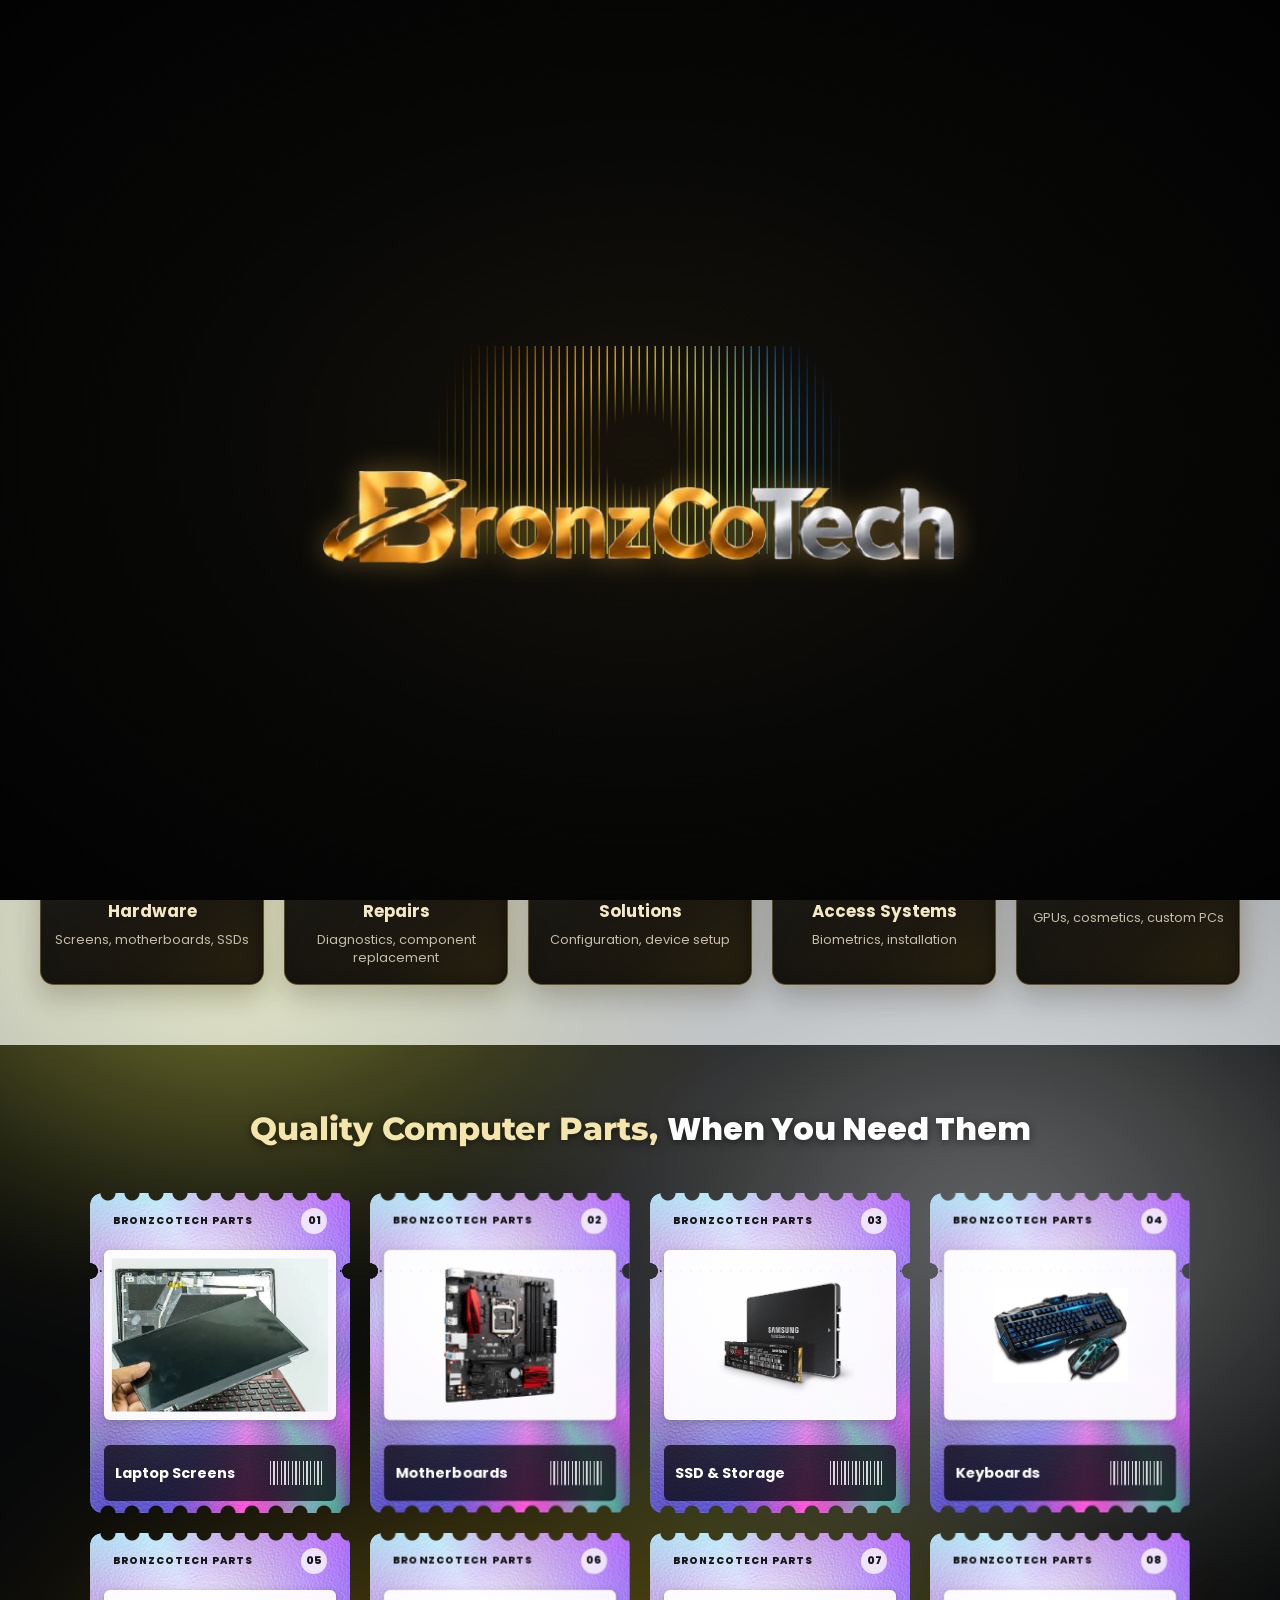
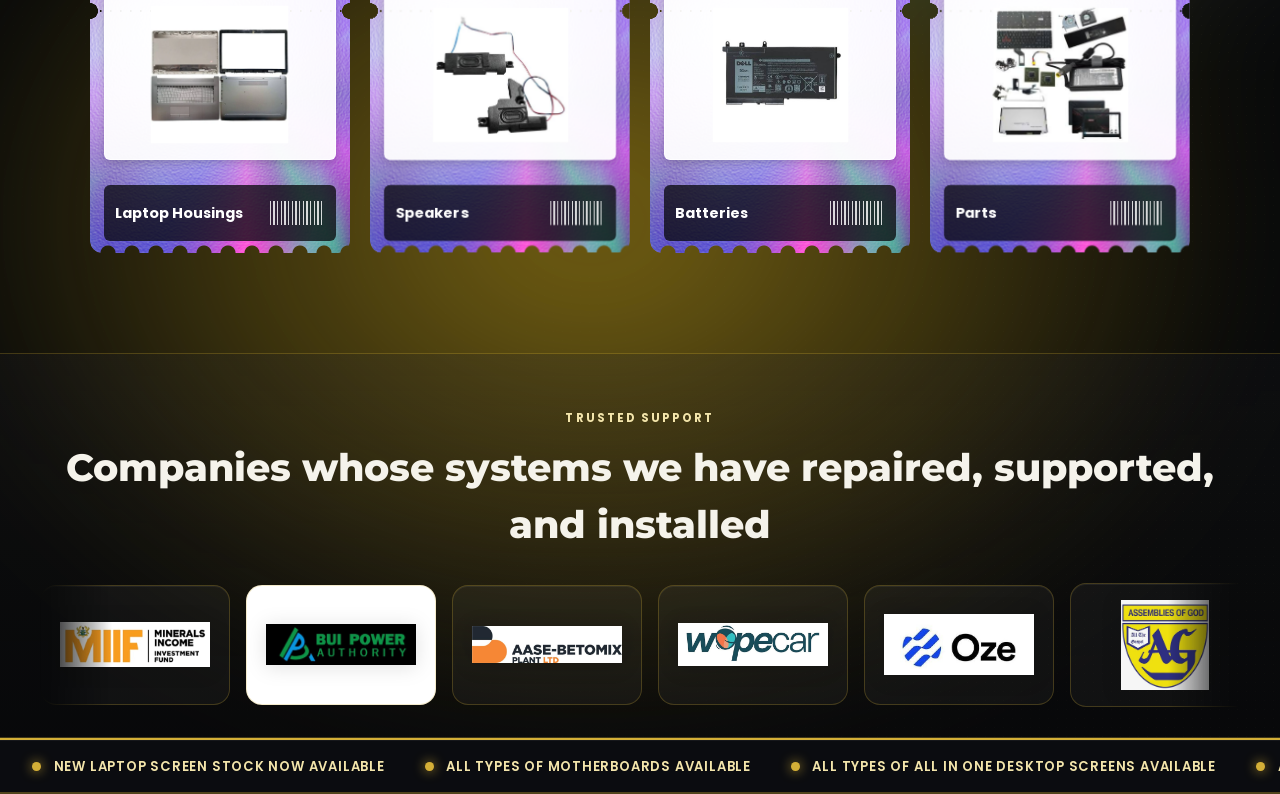
<file: index.html>
<!DOCTYPE html>
<html lang="en">
<head>
    <meta charset="UTF-8">
    <meta name="viewport" content="width=device-width, initial-scale=1.0">
    <link rel="icon" type="image/png" sizes="145x145" href="bronzcotech-favicon.png">
    <title>BronzCoTech | Computer &amp; Laptop Repair Services in Accra, Osu, Ghana</title>
    <meta name="description" content="BronzCoTech provides expert laptop and computer repair, motherboard repair, screen replacement, BIOS unlock, diagnostics, and OS installation (Windows, macOS, Linux) in Accra, Osu, and across Ghana.">
    <meta name="keywords" content="computer repair Accra, laptop repair Ghana, motherboard repair, screen replacement, BIOS unlock, slow PC repair, laptop keyboard repair, Osu computer technician">
    <!-- Font Awesome for Icons -->
    <link rel="stylesheet" href="https://cdnjs.cloudflare.com/ajax/libs/font-awesome/6.4.0/css/all.min.css">
    <!-- Google Fonts -->
    <link rel="preconnect" href="https://fonts.googleapis.com">
    <link rel="preconnect" href="https://fonts.gstatic.com" crossorigin>
    <link href="https://fonts.googleapis.com/css2?family=Montserrat:wght@400;600;700;800&family=Poppins:wght@300;400;500;600;700&display=swap" rel="stylesheet">
    
    <style>
        /* --- Root Variables & Base Reset --- */
        :root {
            --gold-primary: #D4AF37;
            --gold-light: #F3E5AB;
            --gold-gradient: linear-gradient(135deg, #BF953F, #FCF6BA, #B38728, #FBF5B7, #AA771C);
            --dark-bg: #0b0c10;
            --card-dark: #121318;
            --light-bg: #eef2f5;
            --text-gold: #d4af37;
            --text-dark: #1f2937;
            --text-muted: #9ca3af;
            --border-gold: rgba(212, 175, 55, 0.4);
        }

        * {
            margin: 0;
            padding: 0;
            box-sizing: border-box;
            font-family: 'Poppins', sans-serif;
        }

        body {
            background-color: #050505;
            color: #ffffff;
            line-height: 1.5;
        }

        .site-splash {
            position: fixed;
            inset: 0;
            z-index: 10000;
            display: grid;
            place-items: center;
            overflow: hidden;
            background: radial-gradient(ellipse at center, #17130b 0%, #080807 48%, #020202 100%);
            opacity: 1;
            visibility: visible;
            transition: opacity 0.7s ease, visibility 0.7s ease;
        }

        .site-splash.is-leaving {
            opacity: 0;
            visibility: hidden;
            pointer-events: none;
        }

        .loader-wrapper {
            position: relative;
            display: grid;
            place-items: center;
            width: min(88vw, 42rem);
            height: clamp(8rem, 23vw, 13rem);
            margin: 2rem;
        }

        .loader {
            position: absolute;
            inset: 0;
            z-index: 1;
            background: transparent;
            -webkit-mask: repeating-linear-gradient(90deg, transparent 0, transparent 6px, #000 7px, #000 8px);
            mask: repeating-linear-gradient(90deg, transparent 0, transparent 6px, #000 7px, #000 8px);
        }

        .loader::after {
            content: "";
            position: absolute;
            inset: 0;
            background-image:
                radial-gradient(circle at 50% 50%, #ff0 0%, transparent 50%),
                radial-gradient(circle at 45% 45%, #f00 0%, transparent 45%),
                radial-gradient(circle at 55% 55%, #0ff 0%, transparent 45%),
                radial-gradient(circle at 45% 55%, #0f0 0%, transparent 45%),
                radial-gradient(circle at 55% 45%, #00f 0%, transparent 45%);
            -webkit-mask: radial-gradient(circle at 50% 50%, transparent 0%, transparent 10%, #000 25%);
            mask: radial-gradient(circle at 50% 50%, transparent 0%, transparent 10%, #000 25%);
            animation: splash-transform 2s infinite alternate, splash-opacity 4s infinite;
            animation-timing-function: cubic-bezier(0.6, 0.8, 0.5, 1);
        }

        .splash-logo {
            position: relative;
            z-index: 2;
            display: block;
            width: 100%;
            max-height: 100%;
            object-fit: contain;
            filter: drop-shadow(0 0 14px rgba(217, 172, 69, 0.42));
            animation: splash-logo-pulse 4s infinite linear;
        }

        @keyframes splash-transform {
            from { transform: translateX(-35%); }
            to { transform: translateX(35%); }
        }

        @keyframes splash-opacity {
            0%, 100% { opacity: 0; }
            15% { opacity: 1; }
            65% { opacity: 0; }
        }

        @keyframes splash-logo-pulse {
            0%, 100% { opacity: 0.88; transform: scale(1); }
            5% { opacity: 1; transform: scale(1.035) translateY(-2px); filter: drop-shadow(0 0 8px #fff) drop-shadow(0 0 22px rgba(255, 230, 0, 0.72)); }
            20% { opacity: 0.82; transform: scale(1); }
        }

        @media (prefers-reduced-motion: reduce) {
            .site-splash { transition: none; }
            .loader::after,
            .splash-logo { animation: none; }
        }

        /* --- Section 1: Hero Header --- */
        .hero {
            position: relative;
            isolation: isolate;
            overflow: hidden;
            min-height: 42vh;
            display: grid;
            place-items: center;
            padding: clamp(1.5rem, 3vw, 2.5rem) clamp(1rem, 3vw, 2rem);
            background: #000000;
            color: #e8e2d2;
            font-family: "Bricolage Grotesque", "Segoe UI", system-ui, -apple-system, Roboto, Arial, sans-serif;
            text-align: center;
            border-bottom: 3px solid var(--gold-primary);
        }

        .hero-video {
            position: absolute;
            inset: 0;
            width: 100%;
            height: 100%;
            object-fit: cover;
            filter: brightness(0.35) contrast(1.1);
            z-index: 0;
        }

        .hero__content {
            position: relative;
            z-index: 2;
            width: 100%;
            max-width: 62rem;
            display: flex;
            flex-direction: column;
            align-items: center;
            background: rgba(0, 0, 0, 0.22);
            padding: 1.25rem 1rem;
            border-radius: 14px;
        }

        .logo {
            margin: 0 0 0.35rem;
            line-height: 0;
        }

        .logo img {
            display: block;
            width: clamp(10rem, 24vw, 18rem);
            height: auto;
        }

        .hero h1 {
            margin: 0;
            font-weight: 800;
            font-size: clamp(1.6rem, 4vw, 3.4rem);
            line-height: 1.06;
            letter-spacing: -0.015em;
            filter: drop-shadow(0 2px 18px rgba(217, 172, 69, 0.18));
        }

        .hero h1 span {
            display: block;
            background-image: linear-gradient(180deg, #f7e0a0 0%, #d9ac45 48%, #a97a22 78%, #e9c467 100%);
            -webkit-background-clip: text;
            background-clip: text;
            -webkit-text-fill-color: transparent;
            color: transparent;
        }

        .hero__lead {
            max-width: 38rem;
            margin: 0.9rem 0 0;
            font-size: clamp(0.86rem, 1.2vw, 1rem);
            font-weight: 400;
            line-height: 1.5;
            color: #e8e2d2;
        }

        .hero__actions {
            display: flex;
            flex-wrap: wrap;
            justify-content: center;
            gap: 0.8rem;
            margin-top: 1rem;
        }

        .btn {
            position: relative;
            isolation: isolate;
            overflow: hidden;
            display: inline-flex;
            align-items: center;
            justify-content: center;
            gap: 0;
            min-height: 3rem;
            padding: 0.75rem 1.75rem;
            border-radius: 0.5rem;
            font: inherit;
            font-size: 1rem;
            font-weight: 500;
            letter-spacing: 0.01em;
            text-decoration: none;
            cursor: pointer;
            transition: background-color 0.2s ease, color 0.2s ease, border-color 0.2s ease, box-shadow 0.2s ease;
        }

        .btn::before {
            content: "";
            position: absolute;
            inset: 0;
            z-index: -1;
            background: linear-gradient(110deg, transparent 15%, rgba(247, 224, 160, 0.32) 50%, transparent 85%);
            transform: translateX(-125%) skewX(-18deg);
            transition: transform 0.7s ease;
        }

        .btn:hover::before,
        .btn:focus-visible::before {
            transform: translateX(125%) skewX(-18deg);
        }

        .btn__icon {
            width: 0;
            height: 1rem;
            margin-left: 0;
            opacity: 0;
            transform: translateX(-0.5rem);
            transition: width 0.3s ease, margin-left 0.3s ease, opacity 0.3s ease, transform 0.3s ease;
        }

        .btn:hover .btn__icon,
        .btn:focus-visible .btn__icon {
            width: 1rem;
            margin-left: 0.55rem;
            opacity: 1;
            transform: translateX(0);
        }

        .btn:focus-visible {
            outline: 3px solid #f7e0a0;
            outline-offset: 3px;
        }

        .btn--primary {
            color: #f7e0a0;
            border: 1px solid #d9ac45;
            background: linear-gradient(180deg, #2c1f08 0%, #150e03 100%);
            box-shadow: inset 0 0 0 1px rgba(247, 224, 160, 0.08), 0 0 22px rgba(217, 172, 69, 0.18);
        }

        .btn--primary:hover {
            color: #120c02;
            background: linear-gradient(180deg, #f7e0a0, #d9ac45);
            border-color: #f7e0a0;
            box-shadow: 0 0 28px rgba(217, 172, 69, 0.4);
        }

        .btn--secondary {
            color: #fff;
            border: 1px solid rgba(255,255,255,0.7);
            background: transparent;
        }

        .btn--secondary:hover {
            color: #f7e0a0;
            border-color: #d9ac45;
            background: rgba(217, 172, 69, 0.08);
        }

        .video-splash {
            position: fixed;
            inset: 0;
            display: flex;
            align-items: center;
            justify-content: center;
            background: rgba(0, 0, 0, 0.92);
            opacity: 0;
            visibility: hidden;
            pointer-events: none;
            transition: opacity 0.55s ease, visibility 0.55s ease;
            z-index: 9999;
        }

        .video-splash.is-visible {
            opacity: 1;
            visibility: visible;
            pointer-events: auto;
        }

        .video-splash video {
            width: 100vw;
            height: 70vh;
            max-width: 100%;
            max-height: 100%;
            object-fit: cover;
            object-position: center;
            background: #000;
            display: block;
            border-radius: 14px;
            box-shadow: 0 0 30px rgba(0, 0, 0, 0.45);
        }

        .streak {
            position: absolute;
            z-index: 1;
            height: 0.8vw;
            min-height: 7px;
            max-height: 14px;
            border-radius: 999px;
            pointer-events: none;
            background: linear-gradient(90deg, transparent 0%, #4a3410 12%, #a97a22 35%, #f7e0a0 55%, #d9ac45 78%, transparent 100%);
            box-shadow: 0 0 2.2vw rgba(217, 172, 69, 0.45);
            transform-origin: center;
            opacity: 0;
            animation: streak-in 1.1s ease-out 0.15s forwards;
        }

        .streak--thin {
            height: 0.25vw;
            min-height: 2px;
            max-height: 4px;
            box-shadow: 0 0 1.4vw rgba(247, 224, 160, 0.55);
        }

        .streak--tl-1 { width: 46vw; left: -14vw; top: 5vw; transform: rotate(-38deg); }
        .streak--tl-2 { width: 40vw; left: -12vw; top: 9vw; transform: rotate(-38deg); }
        .streak--tl-3 { width: 52vw; left: -17vw; top: 7vw; transform: rotate(-38deg); }
        .streak--br-1 { width: 46vw; right: -14vw; bottom: 5vw; transform: rotate(-38deg); }
        .streak--br-2 { width: 40vw; right: -12vw; bottom: 9vw; transform: rotate(-38deg); }
        .streak--br-3 { width: 52vw; right: -17vw; bottom: 7vw; transform: rotate(-38deg); }

        @keyframes streak-in {
            from { opacity: 0; }
            to { opacity: 1; }
        }

        @media (max-width: 520px) {
            .btn { width: 100%; max-width: 20rem; }
            .streak { opacity: 0.85; }
        }

        @media (prefers-reduced-motion: reduce) {
            .streak { animation: none; opacity: 1; }
            .btn,
            .btn::before,
            .btn__icon { transition: none; }
        }

        /* --- Section 2: What We Do --- */
        .what-we-do {
            background: var(--light-bg);
            color: var(--text-dark);
            padding: 60px 20px;
            text-align: center;
        }

        .section-title-dark {
            font-family: 'Montserrat', sans-serif;
            font-size: 2.2rem;
            font-weight: 800;
            color: #111827;
            margin-bottom: 40px;
        }

        .services-grid {
            display: grid;
            grid-template-columns: repeat(auto-fit, minmax(200px, 1fr));
            gap: 20px;
            max-width: 1200px;
            margin: 0 auto;
        }

        .service-card {
            position: relative;
            isolation: isolate;
            background: linear-gradient(150deg, #25221b 0%, #151411 54%, #0b0b0a 100%);
            border-radius: 14px;
            padding: 13px 13px 18px;
            box-shadow: 0 12px 28px rgba(15, 12, 5, 0.22), inset 0 1px 0 rgba(255,255,255,0.08);
            border: 1px solid rgba(212, 175, 55, 0.36);
            display: flex;
            flex-direction: column;
            align-items: center;
            --tilt-x: 0deg;
            --tilt-y: 0deg;
            transform: perspective(1000px) rotateX(var(--tilt-x)) rotateY(var(--tilt-y)) translateY(0);
            transform-style: preserve-3d;
            transition: transform 0.14s ease-out, box-shadow 0.35s ease, border-color 0.35s ease, filter 0.35s ease;
        }

        .service-card::before {
            content: "";
            position: absolute;
            z-index: -1;
            inset: -2px;
            border-radius: inherit;
            background: linear-gradient(135deg, rgba(247,224,160,0.8), rgba(212,175,55,0.06) 42%, rgba(169,122,34,0.66));
            filter: blur(15px);
            opacity: 0.22;
            transition: opacity 0.35s ease;
            pointer-events: none;
        }

        .service-card::after {
            content: "";
            position: absolute;
            z-index: 0;
            inset: 1px;
            border-radius: 13px;
            background: linear-gradient(145deg, rgba(255,255,255,0.08), transparent 32%, transparent 74%, rgba(212,175,55,0.05));
            pointer-events: none;
        }

        .service-card > * {
            position: relative;
            z-index: 1;
            transform: translateZ(18px);
        }

        @media (hover: hover) and (pointer: fine) and (prefers-reduced-motion: no-preference) {
            .service-card:hover {
                transform: perspective(1000px) rotateX(var(--tilt-x)) rotateY(var(--tilt-y)) translateY(-8px) scale(1.02);
            }
        }

        .service-card:hover {
            z-index: 3;
            box-shadow: 0 22px 38px rgba(15, 12, 5, 0.3), 0 0 0 1px rgba(212, 175, 55, 0.24), 0 12px 28px rgba(212, 175, 55, 0.16), inset 0 1px 0 rgba(255,255,255,0.12);
            border-color: rgba(247, 224, 160, 0.72);
            filter: saturate(1.08);
        }

        .service-card:hover::before {
            opacity: 0.58;
        }

        .service-card__image {
            display: grid;
            place-items: center;
            width: 100%;
            height: 118px;
            margin: 0 0 17px;
            overflow: visible;
            border: 1px solid rgba(212, 175, 55, 0.3);
            border-radius: 9px;
            background: radial-gradient(ellipse at 50% 42%, #faf9f5 0%, #d7d6d1 100%);
            box-shadow: inset 0 0 18px rgba(24, 20, 10, 0.1);
        }

        .service-card__image img {
            display: block;
            width: 100%;
            height: 100%;
            min-width: 0;
            min-height: 0;
            margin: 0;
            padding: 12px;
            object-fit: contain;
            position: relative;
            z-index: 2;
            transform: translateZ(24px);
            transition: transform 0.4s cubic-bezier(0.2, 0.8, 0.2, 1), filter 0.4s ease;
        }

        .step-badge {
            position: absolute;
            top: 21px;
            left: 21px;
            z-index: 2;
            background: rgba(16, 14, 10, 0.82);
            border: 1px solid rgba(247, 224, 160, 0.56);
            color: #f7e0a0;
            font-weight: 700;
            width: 26px;
            height: 26px;
            border-radius: 50%;
            display: flex;
            align-items: center;
            justify-content: center;
            font-size: 0.85rem;
        }

        .service-icon {
            font-size: 2.5rem;
            color: #f1ede2;
        }

        .service-card h3 {
            font-size: 1.05rem;
            font-weight: 700;
            color: #f5e8c5;
            line-height: 1.3;
            margin: 0 0 8px;
        }

        .service-card p {
            font-size: 0.8rem;
            color: #c4bda9;
            line-height: 1.4;
        }

        @media (prefers-reduced-motion: reduce) {
            .service-card,
            .service-card__image img,
            .service-card::before { transition: none; }
        }

        /* --- Section 3: Quality Computer Parts --- */
        .parts-section {
            background: #0a0b0e;
            padding: 60px 20px;
            text-align: center;
        }

        .section-title-gold {
            font-family: 'Montserrat', sans-serif;
            font-size: 2rem;
            font-weight: 800;
            color: var(--gold-light);
            margin-bottom: 40px;
            text-shadow: 0 2px 8px rgba(0,0,0,0.5);
        }

        .parts-grid {
            display: grid;
            grid-template-columns: repeat(auto-fit, minmax(240px, 1fr));
            gap: 20px;
            max-width: 1100px;
            margin: 0 auto 40px;
        }

        .client-showcase {
            background: linear-gradient(180deg, #101217 0%, #0a0b0e 100%);
            padding: 56px 20px 30px;
            border-top: 1px solid rgba(212, 175, 55, 0.25);
            border-bottom: 1px solid rgba(212, 175, 55, 0.25);
        }

        .client-showcase__inner {
            max-width: 1200px;
            margin: 0 auto;
        }

        .client-showcase__eyebrow {
            margin: 0 0 0.7rem;
            text-align: center;
            font-size: 0.72rem;
            letter-spacing: 0.18em;
            text-transform: uppercase;
            color: var(--gold-light);
            font-weight: 700;
        }

        .client-showcase h2 {
            margin: 0 0 1.8rem;
            text-align: center;
            font-family: 'Montserrat', sans-serif;
            font-size: clamp(1.7rem, 3vw, 2.4rem);
            color: #f5f3eb;
            font-weight: 800;
        }

        .client-showcase__marquee {
            overflow: hidden;
            width: 100%;
            mask-image: linear-gradient(90deg, transparent 0, #000 6%, #000 94%, transparent 100%);
            -webkit-mask-image: linear-gradient(90deg, transparent 0, #000 6%, #000 94%, transparent 100%);
        }

        .client-showcase__track {
            display: flex;
            align-items: center;
            gap: 1rem;
            width: max-content;
            animation: client-marquee 28s linear infinite;
        }

        .client-logo {
            flex: 0 0 auto;
            display: flex;
            align-items: center;
            justify-content: center;
            width: 190px;
            min-height: 120px;
            padding: 1rem;
            background: rgba(255, 255, 255, 0.04);
            border: 1px solid rgba(212, 175, 55, 0.25);
            border-radius: 16px;
            box-shadow: inset 0 1px 0 rgba(255,255,255,0.06);
            overflow: hidden;
        }

        .client-logo--light {
            background: #ffffff;
        }

        .client-logo img {
            display: block;
            width: 100%;
            max-width: 150px;
            max-height: 90px;
            object-fit: contain;
            filter: drop-shadow(0 2px 10px rgba(0, 0, 0, 0.12));
        }

        @keyframes client-marquee {
            from {
                transform: translateX(0);
            }
            to {
                transform: translateX(-50%);
            }
        }

        .news-ticker {
            position: relative;
            background: #0b0c10;
            border-top: 2px solid var(--gold-primary);
            border-bottom: 2px solid rgba(212, 175, 55, 0.35);
            overflow: hidden;
            white-space: nowrap;
            padding: 0.9rem 0;
            box-shadow: inset 0 1px 0 rgba(255,255,255,0.05);
        }

        .news-ticker__track {
            display: inline-flex;
            align-items: center;
            gap: 2.5rem;
            min-width: max-content;
            padding-left: 2rem;
            animation: news-scroll 40s linear infinite;
        }

        .news-ticker__item {
            display: inline-flex;
            align-items: center;
            gap: 0.8rem;
            font-size: 0.82rem;
            font-weight: 600;
            letter-spacing: 0.06em;
            text-transform: uppercase;
            color: var(--gold-light);
        }

        .news-ticker__dot {
            width: 0.55rem;
            height: 0.55rem;
            border-radius: 50%;
            background: var(--gold-primary);
            box-shadow: 0 0 12px rgba(212, 175, 55, 0.9);
            flex-shrink: 0;
        }

        @keyframes news-scroll {
            from {
                transform: translateX(0);
            }
            to {
                transform: translateX(-50%);
            }
        }

        @media (max-width: 600px) {
            .news-ticker__item {
                font-size: 0.7rem;
                letter-spacing: 0.04em;
            }
        }

        .part-card {
            --perforation-size: 12px;
            --cutouts-adjust: 70px;
            position: relative;
            isolation: isolate;
            display: grid;
            grid-template-rows: auto 1fr auto;
            gap: 0.8rem;
            min-height: 320px;
            padding: var(--perforation-size) 0;
            border-radius: 12px;
            overflow: hidden;
            animation: part-card-float 3s ease-in-out infinite;
            will-change: transform, filter;
        }

        .part-card:hover {
            animation-play-state: paused;
            filter: drop-shadow(0 12px 20px rgba(0, 0, 0, 0.32));
            transform: translateY(-7px) scale(1.02);
        }

        .part-card:nth-child(even) { animation-delay: -1.5s; }

        .part-card__background {
            position: absolute;
            inset: 0;
            z-index: 0;
            border-radius: inherit;
            background-color: #fff;
            filter: url(#part-card-bump);
            mask:
                radial-gradient(circle at 50% 0, #fff0 calc(var(--perforation-size) - 5px), #000 calc(var(--perforation-size) - 4px)),
                radial-gradient(circle at 50% 100%, #fff0 calc(var(--perforation-size) - 5px), #000 calc(var(--perforation-size) - 4px)),
                radial-gradient(circle 8px at left center, #000 98%, #0000 100%),
                radial-gradient(circle 8px at right center, #000 98%, #0000 100%),
                repeating-linear-gradient(90deg, #000 10px, #000 15px, #0000 16px, #0000 24px);
            mask-repeat: repeat-x, repeat-x, no-repeat, no-repeat, repeat-x;
            mask-size: calc(var(--perforation-size) * 2) 100%, calc(var(--perforation-size) * 2) 100%, 16px 16px, 16px 16px, 10px 2px;
            mask-position: calc(0.5 * var(--perforation-size)) top, calc(0.5 * var(--perforation-size)) bottom, left var(--cutouts-adjust), right var(--cutouts-adjust), 0 calc(var(--cutouts-adjust) + 7px);
            mask-composite: intersect, exclude, add, add;
        }

        .part-card__background.holographic {
            background-image: linear-gradient(to bottom, #fee5 0%, #0002 90%), conic-gradient(at 60% 50%, #ccc, #ff6bfe, #00f9f8, #ddd, #0081fd, #eef0bc, #0081fd, #ff6bfe, #0002, #0081fd, #ddd, #01fefb, #ccc);
        }

        .part-card__background::before,
        .part-card__background::after {
            content: "";
            position: absolute;
            inset: 0;
            border-radius: inherit;
            pointer-events: none;
        }

        .part-card__background::before {
            background: radial-gradient(circle at 70% 20%, #f0f, #0000), repeating-radial-gradient(circle at 30% 80%, #fff, #f4a 48px, #eee 150px);
            mix-blend-mode: color-burn;
        }

        .part-card__background::after {
            background: linear-gradient(to bottom, #f205, #f00, #0f0, #f205);
            background-size: 100% 300%;
            background-repeat: repeat;
            mix-blend-mode: difference;
            animation: part-card-holo 3s ease-in-out infinite alternate;
        }

        @keyframes part-card-float {
            0%, 100% { filter: drop-shadow(0 2px 1px #00000025) drop-shadow(0 4px 3px #00000025) drop-shadow(0 10px 9px #00000025) drop-shadow(0 20px 20px #00000025); }
            50% { filter: drop-shadow(0 4px 3px #00000018) drop-shadow(0 8px 8px #00000018) drop-shadow(0 18px 16px #00000018) drop-shadow(0 36px 32px #00000018); transform: translateY(-5px) scale(1.015); }
        }

        @keyframes part-card-holo {
            to { background-position: 0 500px; }
        }

        .part-card__header,
        .part-image-holder,
        .part-card__footer {
            position: relative;
            z-index: 1;
            margin-inline: 14px;
        }

        .part-card__header {
            display: flex;
            align-items: center;
            justify-content: space-between;
            gap: 0.5rem;
            min-height: 2rem;
            padding-inline: 0.55rem;
            color: #171717;
            font-size: 0.62rem;
            font-weight: 800;
            letter-spacing: 0.1em;
            text-transform: uppercase;
        }

        .part-card__number {
            display: grid;
            place-items: center;
            width: 1.65rem;
            height: 1.65rem;
            border-radius: 50%;
            background: rgba(255, 255, 255, 0.76);
            font-size: 0.68rem;
            letter-spacing: 0;
        }

        .part-image-holder {
            height: 170px;
            min-height: 0;
            background: rgba(255, 255, 255, 0.94);
            display: flex;
            align-items: center;
            justify-content: center;
            padding: 0.55rem;
            overflow: hidden;
            border: 1px solid rgba(255, 255, 255, 0.75);
            border-radius: 6px;
            box-shadow: 0 2px 8px rgba(0, 0, 0, 0.2);
        }

        .part-image-holder img {
            display: block;
            width: 100%;
            height: 100%;
            object-fit: cover;
            object-position: center center;
            transform: scale(1.02);
        }

        .part-image-holder i {
            font-size: 4rem;
            color: #4b5563;
        }

        .part-card__footer {
            display: flex;
            align-items: center;
            justify-content: space-between;
            gap: 0.6rem;
            min-height: 3.5rem;
            padding: 0.55rem 0.7rem;
            border-radius: 6px;
            background: rgba(8, 9, 12, 0.76);
            color: #fff;
        }

        .part-label {
            min-width: 0;
            padding: 0;
            font-weight: 700;
            font-size: 0.9rem;
            line-height: 1.25;
            color: #ffffff;
            text-align: left;
        }

        .part-card__barcode {
            flex: 0 0 3.4rem;
            height: 1.5rem;
            opacity: 0.82;
            background: repeating-linear-gradient(90deg, #fff 0 1px, transparent 1px 3px, #fff 3px 5px, transparent 5px 7px, #fff 7px 8px, transparent 8px 11px);
        }

        .part-card__filter {
            position: absolute;
            width: 0;
            height: 0;
            overflow: hidden;
        }

        @media (prefers-reduced-motion: reduce) {
            .part-card,
            .part-card__background::after { animation: none; }
            .part-card { will-change: auto; }
            .part-card:hover { transform: none; }
        }

        /* Responsive Adjustments */
        @media (max-width: 768px) {
            .hero-headline {
                font-size: 1.8rem;
            }
            .brand-logo h1 {
                font-size: 2.2rem;
            }
            .parts-grid {
                grid-template-columns: repeat(2, 1fr);
            }
        }

        @media (max-width: 480px) {
            .parts-grid {
                grid-template-columns: 1fr;
            }
            .services-grid {
                grid-template-columns: 1fr;
            }
        }
    </style>
    <link rel="stylesheet" href="site-atmosphere.css">
        <script type="application/ld+json">
        {
            "@context": "https://schema.org",
            "@type": "ElectronicsStore",
            "name": "BronzCoTech",
            "image": "https://bronzcotech.com/bronzcotech-logo.png",
            "url": "https://bronzcotech.com",
            "telephone": "+233594085228",
            "priceRange": "$$",
            "address": {
                "@type": "PostalAddress",
                "addressLocality": "Accra",
                "addressCountry": "GH"
            },
            "openingHoursSpecification": {
                "@type": "OpeningHoursSpecification",
                "dayOfWeek": [
                    "Monday", "Tuesday", "Wednesday", "Thursday",
                    "Friday", "Saturday", "Sunday"
                ],
                "opens": "00:00",
                "closes": "23:59"
            }
        }
        </script>
<script async src="https://www.googletagmanager.com/gtag/js?id=G-FK5ZTTH551">
</script>
<script>
    window.dataLayer = window.dataLayer || [];
    function gtag(){dataLayer.push(arguments);}
    gtag('js', new Date());

    gtag('config', 'G-FK5ZTTH551');
</script>
</head>
<body>
    <div class="site-splash" id="site-splash" role="status" aria-label="Loading BronzCoTech">
        <div class="loader-wrapper">
            <img class="splash-logo" src="BronzCoTech_Logo.png" alt="BronzCoTech" />
            <div class="loader" aria-hidden="true"></div>
        </div>
    </div>

    <!-- 1. Hero Header Section -->
    <header class="hero" aria-label="BronzCoTech hero banner">
        <video class="hero-video" autoplay muted loop playsinline aria-label="Background video">
            <source src="homevid.mp4" type="video/mp4" />
        </video>

        <span class="streak streak--tl-1" aria-hidden="true"></span>
        <span class="streak streak--tl-2 streak--thin" aria-hidden="true"></span>
        <span class="streak streak--tl-3 streak--thin" aria-hidden="true"></span>
        <span class="streak streak--br-1" aria-hidden="true"></span>
        <span class="streak streak--br-2 streak--thin" aria-hidden="true"></span>
        <span class="streak streak--br-3 streak--thin" aria-hidden="true"></span>

        <div class="hero__content">
            <div class="logo">
                <img src="BronzCoTech_Logo.png" alt="BronzCoTech logo" />
            </div>

            <h1>
                <span>Computer Hardware.</span>
                <span>Technical Solutions.</span>
                <span>Built to Work.</span>
            </h1>

            <p class="hero__lead">
                We source quality computer and laptop parts, provide professional repairs, networking configuration, and technical support for individuals and businesses.
            </p>

            <div class="hero__actions">
                <a href="#services" class="btn btn--primary" id="explore-services-btn"><span>[ Explore Our Services ]</span><i class="fa-solid fa-arrow-right btn__icon" aria-hidden="true"></i></a>
                <a href="services.html" class="btn btn--secondary"><span>[ More ]</span><i class="fa-solid fa-arrow-right btn__icon" aria-hidden="true"></i></a>
                <a href="about.html" class="btn btn--secondary"><span>[ Contact Us ]</span><i class="fa-solid fa-arrow-right btn__icon" aria-hidden="true"></i></a>
            </div>
        </div>
    </header>

    <div class="video-splash" id="video-splash" aria-live="polite" aria-hidden="true">
        <video id="splash-video" muted playsinline preload="auto" src="vid.mp4"></video>
    </div>

    <div class="site-atmosphere">
    <!-- 2. What We Do Section -->
    <section class="what-we-do" id="services">
        <h2 class="section-title-dark">What We Do</h2>

        <div class="services-grid">
            <!-- Item 1 -->
            <div class="service-card">
                <span class="step-badge">1</span>
                <figure class="service-card__image"><img src="computerparts.png" alt="Computer Parts & Hardware" class="service-icon" /></figure>
                <h3>Computer Parts & Hardware</h3>
                <p>Screens, motherboards, SSDs</p>
            </div>

            <!-- Item 2 -->
            <div class="service-card">
                <span class="step-badge">2</span>
                <figure class="service-card__image"><img src="repair.png" alt="Computer & Laptop Repairs" class="service-icon" /></figure>
                <h3>Computer & Laptop Repairs</h3>
                <p>Diagnostics, component replacement</p>
            </div>

            <!-- Item 3 -->
            <div class="service-card">
                <span class="step-badge">3</span>
                <figure class="service-card__image"><img src="network.png" alt="Networking & IT Solutions" class="service-icon" /></figure>
                <h3>Networking & IT Solutions</h3>
                <p>Configuration, device setup</p>
            </div>

            <!-- Item 4 -->
            <div class="service-card">
                <span class="step-badge">4</span>
                <figure class="service-card__image"><img src="time.png" alt="Time Attendance & Access Systems" class="service-icon" /></figure>
                <h3>Time Attendance & Access Systems</h3>
                <p>Biometrics, installation</p>
            </div>

            <!-- Item 5 -->
            <div class="service-card">
                <span class="step-badge">5</span>
                <figure class="service-card__image"><img src="game.png" alt="Gaming Hardware" class="service-icon" /></figure>
                <h3>Gaming Hardware</h3>
                <p>GPUs, cosmetics, custom PCs</p>
            </div>
        </div>
    </section>

    <script>
        const exploreBtn = document.getElementById('explore-services-btn');
        const splash = document.getElementById('video-splash');
        const splashVideo = document.getElementById('splash-video');

        if (exploreBtn && splash && splashVideo) {
            exploreBtn.addEventListener('click', function (event) {
                event.preventDefault();
                splashVideo.src = 'vid.mp4';
                splash.classList.add('is-visible');
                splash.setAttribute('aria-hidden', 'false');
                splashVideo.currentTime = 0;
                splashVideo.play();

                const goToServices = () => {
                    splash.classList.remove('is-visible');
                    splash.setAttribute('aria-hidden', 'true');
                    document.getElementById('services').scrollIntoView({ behavior: 'smooth', block: 'start' });
                };

                splashVideo.onended = goToServices;
                splashVideo.addEventListener('ended', goToServices, { once: true });

                setTimeout(() => {
                    if (!splashVideo.ended) {
                        goToServices();
                    }
                }, 3000);
            });
        }

        if (window.matchMedia('(hover: hover) and (pointer: fine) and (prefers-reduced-motion: no-preference)').matches) {
            document.querySelectorAll('.service-card').forEach((card) => {
                card.addEventListener('pointermove', (event) => {
                    const bounds = card.getBoundingClientRect();
                    const offsetX = (event.clientX - bounds.left) / bounds.width - 0.5;
                    const offsetY = (event.clientY - bounds.top) / bounds.height - 0.5;
                    card.style.setProperty('--tilt-x', `${-offsetY * 12}deg`);
                    card.style.setProperty('--tilt-y', `${offsetX * 12}deg`);
                    const image = card.querySelector('.service-card__image img');
                    image.style.transform = 'translate3d(0, -6px, 52px) scale(1.12)';
                    image.style.filter = 'drop-shadow(0 10px 12px rgba(0, 0, 0, 0.32))';
                });

                card.addEventListener('pointerleave', () => {
                    card.style.setProperty('--tilt-x', '0deg');
                    card.style.setProperty('--tilt-y', '0deg');
                    const image = card.querySelector('.service-card__image img');
                    image.style.transform = 'translateZ(24px)';
                    image.style.filter = 'none';
                });
            });
        }
    </script>

    <!-- 3. Quality Computer Parts Section -->
    <section class="parts-section">
        <h2 class="section-title-gold">Quality Computer Parts, <span style="color: #ffffff;">When You Need Them</span></h2>

        <div class="parts-grid">
            <!-- Part 1 -->
            <div class="part-card">
                <div class="part-card__header"><span>BronzCoTech Parts</span><span class="part-card__number">01</span></div>
                <div class="part-image-holder">
                    <img src="screen.jpg" alt="Laptop Screens" style="width: 100%; height: 100%; object-fit: cover; object-position: center;" />
                </div>
                <div class="part-card__footer"><div class="part-label">Laptop Screens</div><div class="part-card__barcode" aria-hidden="true"></div></div>
                <div class="part-card__background holographic" aria-hidden="true"></div>
            </div>

            <!-- Part 2 -->
            <div class="part-card">
                <div class="part-card__header"><span>BronzCoTech Parts</span><span class="part-card__number">02</span></div>
                <div class="part-image-holder">
                    <img src="board.png" alt="Motherboards" style="width: 88%; height: 88%; object-fit: contain; object-position: center;" />
                </div>
                <div class="part-card__footer"><div class="part-label">Motherboards</div><div class="part-card__barcode" aria-hidden="true"></div></div>
                <div class="part-card__background holographic" aria-hidden="true"></div>
            </div>

            <!-- Part 3 -->
            <div class="part-card">
                <div class="part-card__header"><span>BronzCoTech Parts</span><span class="part-card__number">03</span></div>
                <div class="part-image-holder">
                    <img src="ssd.png" alt="SSD & Storage" style="width: 88%; height: 88%; object-fit: contain; object-position: center;" />
                </div>
                <div class="part-card__footer"><div class="part-label">SSD & Storage</div><div class="part-card__barcode" aria-hidden="true"></div></div>
                <div class="part-card__background holographic" aria-hidden="true"></div>
            </div>

            <!-- Part 4 -->
            <div class="part-card">
                <div class="part-card__header"><span>BronzCoTech Parts</span><span class="part-card__number">04</span></div>
                <div class="part-image-holder">
                    <img src="key.png" alt="Keyboards" style="width: 88%; height: 88%; object-fit: contain; object-position: center;" />
                </div>
                <div class="part-card__footer"><div class="part-label">Keyboards</div><div class="part-card__barcode" aria-hidden="true"></div></div>
                <div class="part-card__background holographic" aria-hidden="true"></div>
            </div>

            <!-- Part 5 -->
            <div class="part-card">
                <div class="part-card__header"><span>BronzCoTech Parts</span><span class="part-card__number">05</span></div>
                <div class="part-image-holder">
                    <img src="Housing.webp" alt="Laptop Housings" style="width: 90%; height: 90%; object-fit: contain; object-position: center;" />
                </div>
                <div class="part-card__footer"><div class="part-label">Laptop Housings</div><div class="part-card__barcode" aria-hidden="true"></div></div>
                <div class="part-card__background holographic" aria-hidden="true"></div>
            </div>

            <!-- Part 6 -->
            <div class="part-card">
                <div class="part-card__header"><span>BronzCoTech Parts</span><span class="part-card__number">06</span></div>
                <div class="part-image-holder">
                    <img src="Speakers.jpg" alt="Speakers" style="width: 88%; height: 88%; object-fit: contain; object-position: center;" />
                </div>
                <div class="part-card__footer"><div class="part-label">Speakers</div><div class="part-card__barcode" aria-hidden="true"></div></div>
                <div class="part-card__background holographic" aria-hidden="true"></div>
            </div>

            <!-- Part 7 -->
            <div class="part-card">
                <div class="part-card__header"><span>BronzCoTech Parts</span><span class="part-card__number">07</span></div>
                <div class="part-image-holder">
                    <img src="Bat.jpg" alt="Batteries" style="width: 88%; height: 88%; object-fit: contain; object-position: center;" />
                </div>
                <div class="part-card__footer"><div class="part-label">Batteries</div><div class="part-card__barcode" aria-hidden="true"></div></div>
                <div class="part-card__background holographic" aria-hidden="true"></div>
            </div>

            <!-- Part 8 -->
            <div class="part-card">
                <div class="part-card__header"><span>BronzCoTech Parts</span><span class="part-card__number">08</span></div>
                <div class="part-image-holder">
                    <img src="parts.jpg" alt="Parts" style="width: 88%; height: 88%; object-fit: contain; object-position: center;" />
                </div>
                <div class="part-card__footer"><div class="part-label">Parts</div><div class="part-card__barcode" aria-hidden="true"></div></div>
                <div class="part-card__background holographic" aria-hidden="true"></div>
            </div>
        </div>

        <svg class="part-card__filter" aria-hidden="true" focusable="false"><filter id="part-card-bump"><feTurbulence result="noise" numOctaves="3" baseFrequency="0.7" type="fractalNoise"></feTurbulence><feSpecularLighting in="noise" result="specular" lighting-color="#fffffc" specularExponent="25" specularConstant="0.8" surfaceScale="0.15"><fePointLight z="210" y="100" x="100"></fePointLight></feSpecularLighting><feComposite result="noise2" operator="in" in="specular" in2="SourceGraphic"></feComposite><feBlend mode="screen" in2="noise2" in="SourceGraphic"></feBlend></filter></svg>

    </section>

    <section class="client-showcase" aria-label="Companies supported by BronzCoTech">
        <div class="client-showcase__inner">
            <p class="client-showcase__eyebrow">Trusted support</p>
            <h2>Companies whose systems we have repaired, supported, and installed</h2>
            <div class="client-showcase__marquee" aria-label="Scrolling company logos">
                <div class="client-showcase__track">
                    <div class="client-logo"><img src="miif.jpeg" alt="MIIF" loading="lazy" /></div>
                    <div class="client-logo client-logo--light"><img src="bui.jpeg" alt="BUI" loading="lazy" /></div>
                    <div class="client-logo"><img src="mix.jpeg" alt="MIX" loading="lazy" /></div>
                    <div class="client-logo"><img src="wopecar.jpeg" alt="WOPECAR" loading="lazy" /></div>
                    <div class="client-logo"><img src="oze.jpeg" alt="OZE" loading="lazy" /></div>
                    <div class="client-logo"><img src="asem.jpeg" alt="ASEM" loading="lazy" /></div>
                    <div class="client-logo"><img src="sal.jpeg" alt="SAL" loading="lazy" /></div>
                    <div class="client-logo"><img src="miif.jpeg" alt="MIIF" loading="lazy" /></div>
                    <div class="client-logo client-logo--light"><img src="bui.jpeg" alt="BUI" loading="lazy" /></div>
                    <div class="client-logo"><img src="mix.jpeg" alt="MIX" loading="lazy" /></div>
                    <div class="client-logo"><img src="wopecar.jpeg" alt="WOPECAR" loading="lazy" /></div>
                    <div class="client-logo"><img src="oze.jpeg" alt="OZE" loading="lazy" /></div>
                    <div class="client-logo"><img src="asem.jpeg" alt="ASEM" loading="lazy" /></div>
                    <div class="client-logo"><img src="sal.jpeg" alt="SAL" loading="lazy" /></div>
                </div>
            </div>
        </div>
    </section>
    </div>

    <footer class="news-ticker" aria-label="Latest company news">
        <div class="news-ticker__track">
            <span class="news-ticker__item"><span class="news-ticker__dot"></span> New laptop screen stock now available</span>
            <span class="news-ticker__item"><span class="news-ticker__dot"></span> All types of Motherboards available</span>
            <span class="news-ticker__item"><span class="news-ticker__dot"></span> All types of All in one desktop screens available</span>
            <span class="news-ticker__item"><span class="news-ticker__dot"></span> All types of laptop batteries available</span>
            <span class="news-ticker__item"><span class="news-ticker__dot"></span> All types of laptop keyboard available</span>
            <span class="news-ticker__item"><span class="news-ticker__dot"></span> All types of macbooks and windows softwares available</span>
            <span class="news-ticker__item"><span class="news-ticker__dot"></span> Installation of windows, linux, macos, android etc available</span>
            <span class="news-ticker__item"><span class="news-ticker__dot"></span> Converting of Chromebook to windows available</span>
            <span class="news-ticker__item"><span class="news-ticker__dot"></span> Converting of windows to macos available</span>
            <span class="news-ticker__item"><span class="news-ticker__dot"></span> Flashing/unlocking and decoding available</span>
            <span class="news-ticker__item"><span class="news-ticker__dot"></span> All types of RAMs and SSD storage available</span>
            <span class="news-ticker__item"><span class="news-ticker__dot"></span> Network setup and Wi‑Fi upgrades in demand</span>
            <span class="news-ticker__item"><span class="news-ticker__dot"></span> Custom gaming builds available this week</span>
            <span class="news-ticker__item"><span class="news-ticker__dot"></span> Fast repairs for desktops and laptops</span>
            <span class="news-ticker__item"><span class="news-ticker__dot"></span> Printer cartridges available for sale</span>
            <span class="news-ticker__item"><span class="news-ticker__dot"></span> New laptop screen stock now available</span>
            <span class="news-ticker__item"><span class="news-ticker__dot"></span> All types of Motherboards available</span>
            <span class="news-ticker__item"><span class="news-ticker__dot"></span> All types of All in one desktop screens available</span>
            <span class="news-ticker__item"><span class="news-ticker__dot"></span> All types of laptop batteries available</span>
            <span class="news-ticker__item"><span class="news-ticker__dot"></span> All types of laptop keyboard available</span>
            <span class="news-ticker__item"><span class="news-ticker__dot"></span> All types of macbooks and windows softwares available</span>
            <span class="news-ticker__item"><span class="news-ticker__dot"></span> Installation of windows, linux, macos, android etc available</span>
            <span class="news-ticker__item"><span class="news-ticker__dot"></span> Converting of Chromebook to windows available</span>
            <span class="news-ticker__item"><span class="news-ticker__dot"></span> Converting of windows to macos available</span>
            <span class="news-ticker__item"><span class="news-ticker__dot"></span> Flashing/unlocking and decoding available</span>
            <span class="news-ticker__item"><span class="news-ticker__dot"></span> All types of RAMs and SSD storage available</span>
            <span class="news-ticker__item"><span class="news-ticker__dot"></span> Network setup and Wi‑Fi upgrades in demand</span>
            <span class="news-ticker__item"><span class="news-ticker__dot"></span> Custom gaming builds available this week</span>
            <span class="news-ticker__item"><span class="news-ticker__dot"></span> Fast repairs for desktops and laptops</span>
            <span class="news-ticker__item"><span class="news-ticker__dot"></span> Printer cartridges available for sale</span>
        </div>
    </footer>

    <script>
        const siteSplash = document.getElementById('site-splash');
        const splashDuration = window.matchMedia('(prefers-reduced-motion: reduce)').matches ? 900 : 3500;

        window.setTimeout(() => {
            siteSplash.classList.add('is-leaving');
            window.setTimeout(() => siteSplash.remove(), 750);
        }, splashDuration);
    </script>

</body>
</html>
</file>
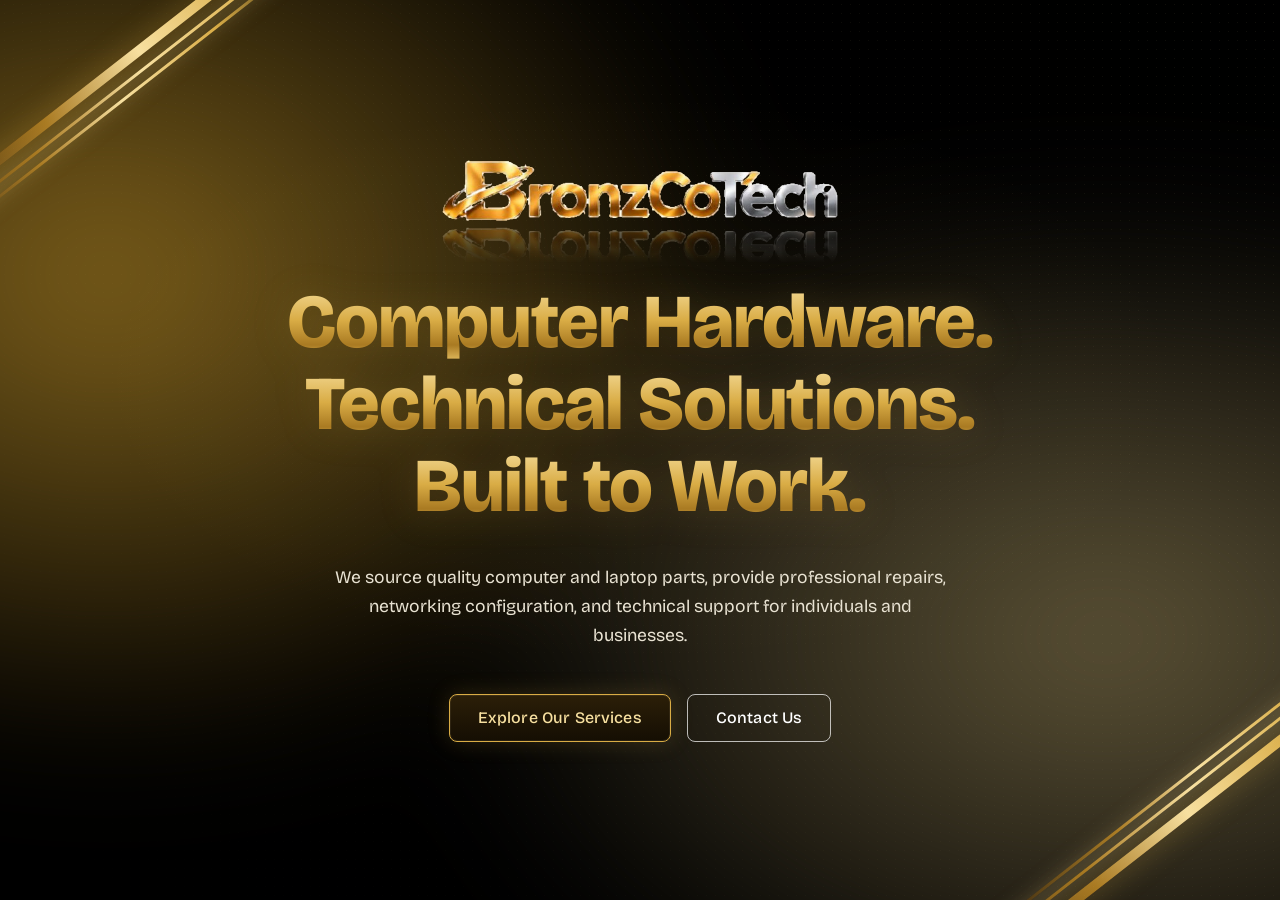
<file: bronzcotech-hero.html>
<!DOCTYPE html>
<html lang="en">
<head>
<meta charset="utf-8">
<meta name="viewport" content="width=device-width, initial-scale=1">
<link rel="icon" type="image/png" sizes="145x145" href="bronzcotech-favicon.png">
<title>BronzCoTech | Computer Hardware. Technical Solutions. Built to Work.</title>
<meta name="description" content="BronzCoTech sources quality computer and laptop parts and provides professional repairs, networking configuration, and technical support for individuals and businesses.">

<link rel="preconnect" href="https://fonts.googleapis.com">
<link rel="preconnect" href="https://fonts.gstatic.com" crossorigin>
<link href="https://fonts.googleapis.com/css2?family=Bricolage+Grotesque:opsz,wght@12..96,400;12..96,500;12..96,700;12..96,800&display=swap" rel="stylesheet">

<style>
  :root {
    --black: #000;
    --gold-hi: #f7e0a0;
    --gold: #d9ac45;
    --gold-lo: #a97a22;
    --gold-deep: #4a3410;
    --silver-hi: #ffffff;
    --silver-lo: #9aa0a6;
    --text: #e8e2d2;
    --font: "Bricolage Grotesque", "Segoe UI", system-ui, -apple-system, Roboto, Arial, sans-serif;
  }

  *, *::before, *::after { box-sizing: border-box; }
  html, body { margin: 0; background: var(--black); }

  /* ---------- Hero shell ---------- */
  .hero {
    position: relative;
    isolation: isolate;
    overflow: hidden;
    min-height: 100vh;
    min-height: 100svh;
    display: grid;
    place-items: center;
    padding: clamp(3rem, 8vw, 6rem) clamp(1.25rem, 5vw, 3rem);
    background:
      radial-gradient(ellipse 60% 45% at 50% 42%, rgba(217, 172, 69, 0.07), transparent 70%),
      var(--black);
    color: var(--text);
    font-family: var(--font);
    text-align: center;
  }

  .hero__content {
    position: relative;
    z-index: 2;
    width: 100%;
    max-width: 62rem;
    display: flex;
    flex-direction: column;
    align-items: center;
  }

  /* ---------- Logo (with built-in mirror reflection) ---------- */
  .logo {
    margin: 0 0 clamp(0.25rem, 1.5vw, 1rem);
    line-height: 0;
  }
  .logo img {
    display: block;
    width: clamp(13rem, 34vw, 25rem);
    height: auto;
  }

  /* ---------- Headline ---------- */
  .hero h1 {
    margin: 0;
    font-weight: 800;
    font-size: clamp(2.1rem, 6.4vw, 4.75rem);
    line-height: 1.08;
    letter-spacing: -0.015em;
    filter: drop-shadow(0 2px 18px rgba(217, 172, 69, 0.18));
  }
  .hero h1 span {
    display: block;
    background-image: linear-gradient(
      180deg,
      var(--gold-hi) 0%,
      var(--gold) 48%,
      var(--gold-lo) 78%,
      #e9c467 100%
    );
    -webkit-background-clip: text;
    background-clip: text;
    -webkit-text-fill-color: transparent;
    color: transparent;
  }

  /* ---------- Supporting copy ---------- */
  .hero__lead {
    max-width: 40rem;
    margin: clamp(1.5rem, 3.5vw, 2.25rem) 0 0;
    font-size: clamp(0.98rem, 1.5vw, 1.1rem);
    font-weight: 400;
    line-height: 1.65;
    color: var(--text);
  }

  /* ---------- Buttons ---------- */
  .hero__actions {
    display: flex;
    flex-wrap: wrap;
    justify-content: center;
    gap: 1rem;
    margin-top: clamp(1.75rem, 4vw, 2.75rem);
  }
  .btn {
    position: relative;
    isolation: isolate;
    overflow: hidden;
    display: inline-flex;
    align-items: center;
    justify-content: center;
    min-height: 3rem;
    padding: 0.75rem 1.75rem;
    border-radius: 0.5rem;
    font: inherit;
    font-size: 1rem;
    font-weight: 500;
    letter-spacing: 0.01em;
    text-decoration: none;
    cursor: pointer;
    transition: background-color 0.2s ease, color 0.2s ease, border-color 0.2s ease, box-shadow 0.2s ease;
  }
  .btn::before {
    content: "";
    position: absolute;
    inset: 0;
    z-index: -1;
    background: linear-gradient(110deg, transparent 15%, rgba(247, 224, 160, 0.32) 50%, transparent 85%);
    transform: translateX(-125%) skewX(-18deg);
    transition: transform 0.7s ease;
  }
  .btn:hover::before,
  .btn:focus-visible::before { transform: translateX(125%) skewX(-18deg); }
  .btn__label { position: relative; z-index: 1; }
  .btn__arrow {
    position: absolute;
    top: 50%;
    right: 1rem;
    width: 0.6rem;
    height: 0.6rem;
    border-top: 2px solid currentColor;
    border-right: 2px solid currentColor;
    opacity: 0;
    transform: translate(-0.45rem, -50%) rotate(45deg);
    transition: opacity 0.3s ease, transform 0.3s ease;
  }
  .btn:hover .btn__arrow,
  .btn:focus-visible .btn__arrow { opacity: 1; transform: translate(0, -50%) rotate(45deg); }
  .btn:focus-visible {
    outline: 3px solid var(--gold-hi);
    outline-offset: 3px;
  }
  .btn--primary {
    color: var(--gold-hi);
    border: 1px solid var(--gold);
    background: linear-gradient(180deg, #2c1f08 0%, #150e03 100%);
    box-shadow: inset 0 0 0 1px rgba(247, 224, 160, 0.08), 0 0 22px rgba(217, 172, 69, 0.18);
  }
  .btn--primary:hover {
    color: #120c02;
    background: linear-gradient(180deg, var(--gold-hi), var(--gold));
    border-color: var(--gold-hi);
    box-shadow: 0 0 28px rgba(217, 172, 69, 0.4);
  }
  .btn--secondary {
    color: #fff;
    border: 1px solid rgba(255, 255, 255, 0.7);
    background: transparent;
  }
  .btn--secondary:hover {
    color: var(--gold-hi);
    border-color: var(--gold);
    background: rgba(217, 172, 69, 0.08);
  }

  /* ---------- Gold light streaks (corners) ---------- */
  .streak {
    position: absolute;
    z-index: 1;
    height: 0.8vw;
    min-height: 7px;
    max-height: 14px;
    border-radius: 999px;
    pointer-events: none;
    background: linear-gradient(90deg,
      transparent 0%, var(--gold-deep) 12%, var(--gold-lo) 35%,
      var(--gold-hi) 55%, var(--gold) 78%, transparent 100%);
    box-shadow: 0 0 2.2vw rgba(217, 172, 69, 0.45);
    transform-origin: center;
    opacity: 0;
    animation: streak-in 1.1s ease-out 0.15s forwards;
  }
  .streak--thin {
    height: 0.25vw;
    min-height: 2px;
    max-height: 4px;
    box-shadow: 0 0 1.4vw rgba(247, 224, 160, 0.55);
  }

  /* top-left cluster */
  .streak--tl-1 { width: 46vw; left: -14vw; top: 5vw;  transform: rotate(-38deg); }
  .streak--tl-2 { width: 40vw; left: -12vw; top: 9vw;  transform: rotate(-38deg); }
  .streak--tl-3 { width: 52vw; left: -17vw; top: 7vw;  transform: rotate(-38deg); }

  /* bottom-right cluster */
  .streak--br-1 { width: 46vw; right: -14vw; bottom: 5vw; transform: rotate(-38deg); }
  .streak--br-2 { width: 40vw; right: -12vw; bottom: 9vw; transform: rotate(-38deg); }
  .streak--br-3 { width: 52vw; right: -17vw; bottom: 7vw; transform: rotate(-38deg); }

  @keyframes streak-in {
    from { opacity: 0; }
    to   { opacity: 1; }
  }

  @media (max-width: 520px) {
    .btn { width: 100%; max-width: 20rem; }
    .streak { opacity: 0.85; }
  }

  @media (prefers-reduced-motion: reduce) {
    .streak { animation: none; opacity: 1; }
    .btn, .btn::before, .btn__arrow { transition: none; }
  }
</style>
<link rel="stylesheet" href="site-atmosphere.css">
</head>

<body>
  <header class="hero">
    <!-- decorative gold streaks -->
    <span class="streak streak--tl-1" aria-hidden="true"></span>
    <span class="streak streak--tl-2 streak--thin" aria-hidden="true"></span>
    <span class="streak streak--tl-3 streak--thin" aria-hidden="true"></span>
    <span class="streak streak--br-1" aria-hidden="true"></span>
    <span class="streak streak--br-2 streak--thin" aria-hidden="true"></span>
    <span class="streak streak--br-3 streak--thin" aria-hidden="true"></span>

    <div class="hero__content">

      <!-- LOGO
           The image below is embedded so this file works on its own.
           On your real site, upload bronzcotech-logo-reflection.png and use:
           <img src="bronzcotech-logo-reflection.png" alt="BronzCoTech"> -->
      <div class="logo">
        <img src="[data-uri]" alt="BronzCoTech" width="636" height="169">
      </div>

      <h1>
        <span>Computer Hardware.</span>
        <span>Technical Solutions.</span>
        <span>Built to Work.</span>
      </h1>

      <p class="hero__lead">
        We source quality computer and laptop parts, provide professional repairs,
        networking configuration, and technical support for individuals and businesses.
      </p>

      <div class="hero__actions">
        <a class="btn btn--primary" href="#services"><span class="btn__label">Explore Our Services</span><span class="btn__arrow" aria-hidden="true"></span></a>
        <a class="btn btn--secondary" href="#contact"><span class="btn__label">Contact Us</span><span class="btn__arrow" aria-hidden="true"></span></a>
      </div>
    </div>
  </header>
</body>
</html>
</file>
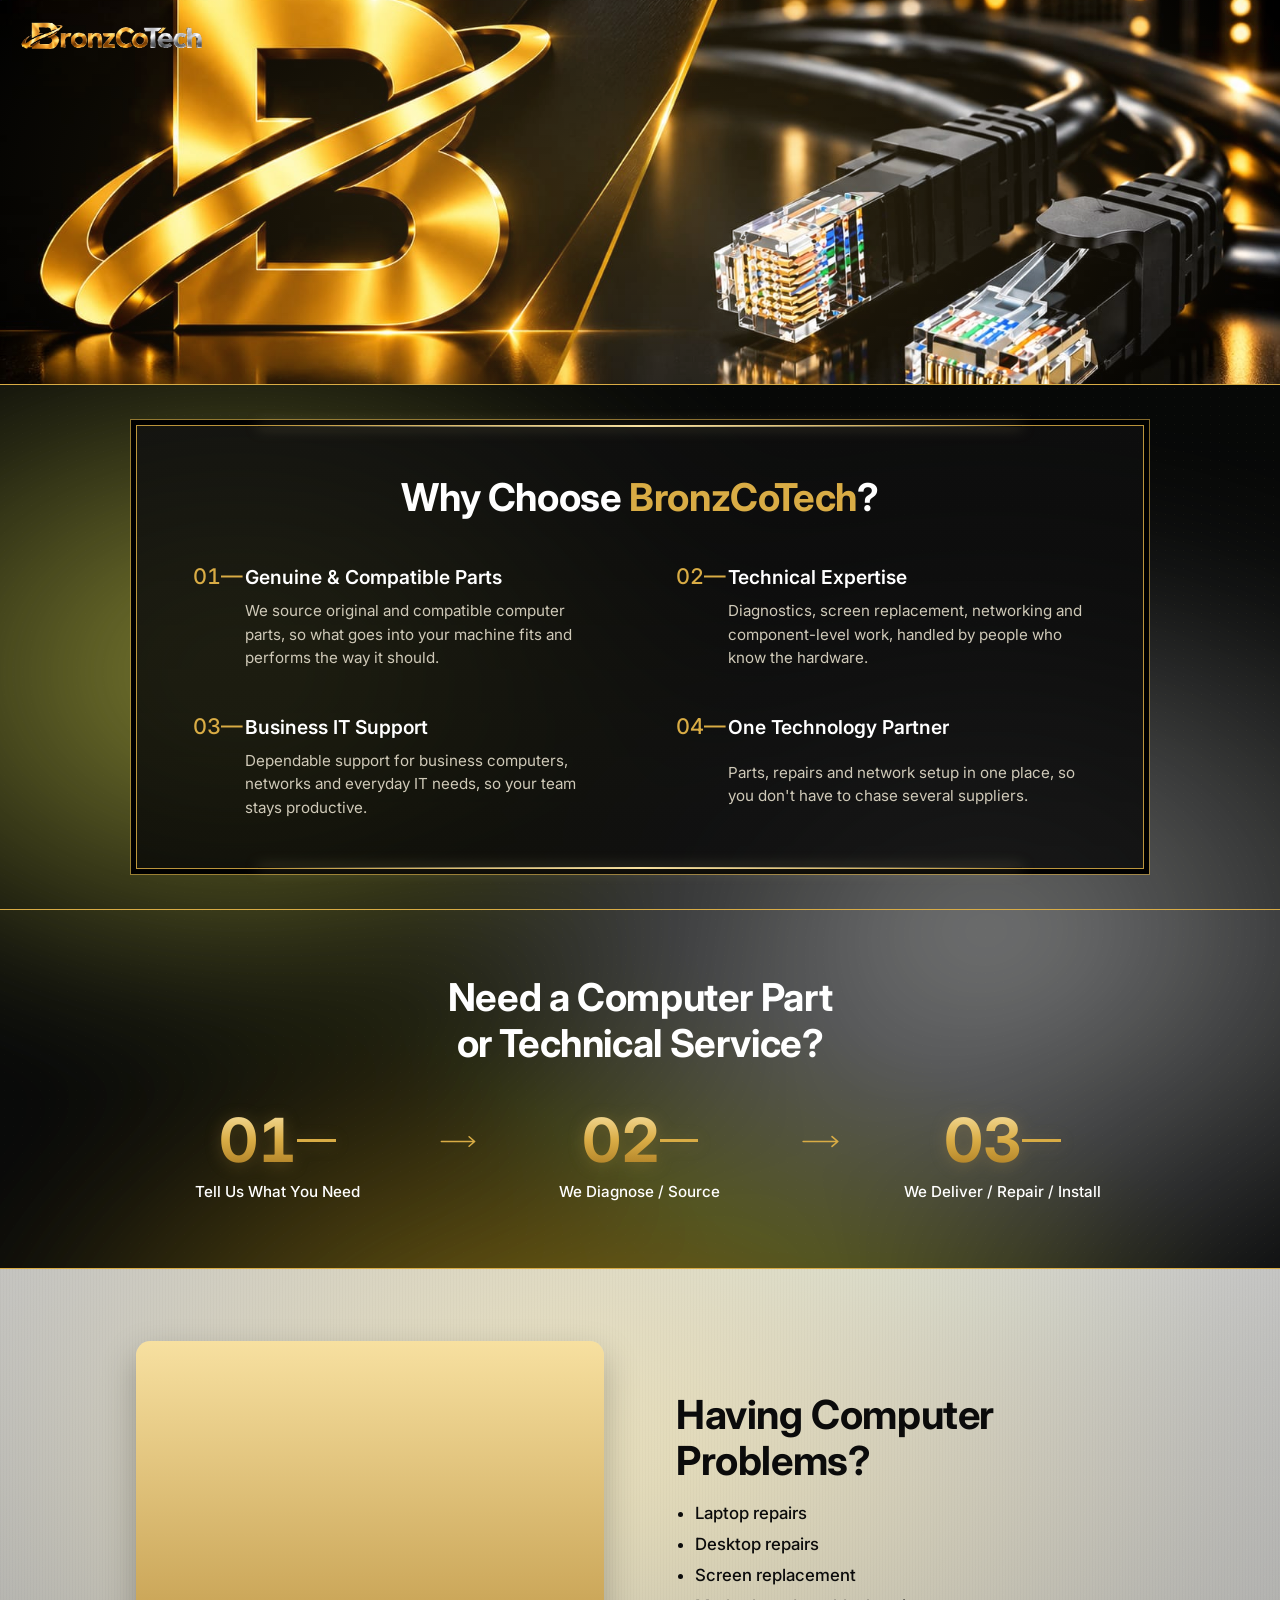
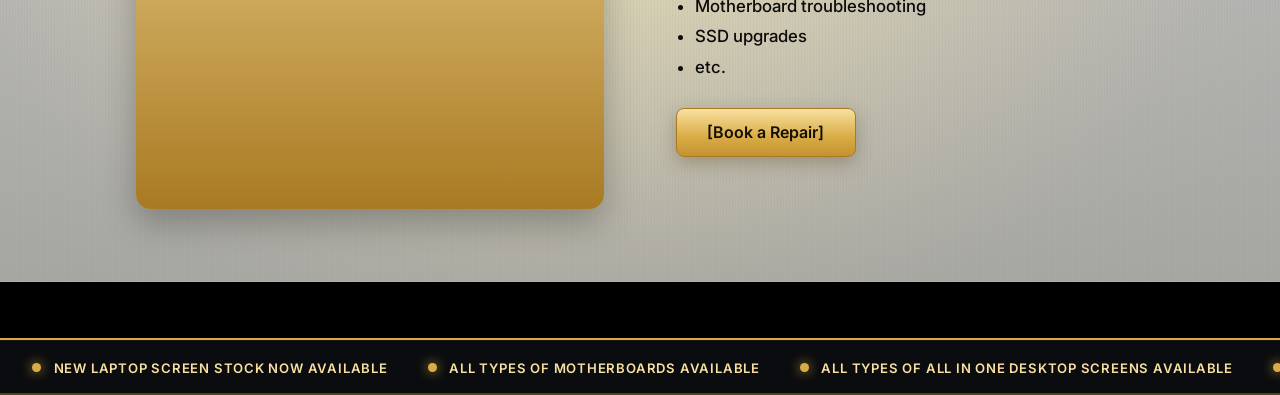
<file: services.html>
<!DOCTYPE html>
<html lang="en">
<head>
<meta charset="utf-8">
<meta name="viewport" content="width=device-width, initial-scale=1">
<link rel="icon" type="image/png" sizes="145x145" href="bronzcotech-favicon.png">
<title>Repair Services | Motherboard, Screen, Keyboard &amp; Software Fixes | BronzCoTech</title>
<meta name="description" content="Full repair and tech services: motherboard repair, screen replacement, laptop keyboard repair/replacement, SSD upgrades, Windows/macOS/Linux installation, diagnostics, hardware and software troubleshooting in Accra, Osu, Ghana.">
<meta name="keywords" content="laptop keyboard replacement, SSD price Ghana, Windows installation, macOS installation, Linux installation, Chromebook to Windows conversion, unlock Windows login, AIO desktop screen repair, hardware sourcing, software troubleshooting">

<link rel="preconnect" href="https://fonts.googleapis.com">
<link rel="preconnect" href="https://fonts.gstatic.com" crossorigin>
<link href="https://fonts.googleapis.com/css2?family=Inter:wght@400;500;600;700;800&display=swap" rel="stylesheet">

<style>
  :root {
    --gold-hi: #f7e0a0;
    --gold: #d9ac45;
    --gold-lo: #a97a22;
    --text: #f1ede2;
    --muted: #cfc9b8;
    --font: "Inter", "Segoe UI", system-ui, -apple-system, Roboto, Arial, sans-serif;
    --gold-grad: linear-gradient(180deg, var(--gold-hi) 0%, var(--gold) 50%, var(--gold-lo) 100%);
    --dark-metal:
      repeating-linear-gradient(90deg, rgba(255,255,255,0.03) 0 1px, transparent 1px 3px),
      linear-gradient(180deg, #2a2a2a 0%, #171717 55%, #101010 100%);
  }

  *, *::before, *::after { box-sizing: border-box; }
  body {
    margin: 0;
    background: #000;
    color: var(--text);
    font-family: var(--font);
    font-size: 1rem;
    line-height: 1.55;
    -webkit-font-smoothing: antialiased;
  }
  img { max-width: 100%; height: auto; }

  .wrap {
    width: 100%;
    max-width: 68rem;
    margin-inline: auto;
    padding-inline: clamp(1.25rem, 5vw, 2.5rem);
  }
  .sr-only {
    position: absolute;
    width: 1px;
    height: 1px;
    margin: -1px;
    padding: 0;
    overflow: hidden;
    clip: rect(0, 0, 0, 0);
    white-space: nowrap;
    border: 0;
  }
  .gold-text {
    background-image: var(--gold-grad);
    -webkit-background-clip: text;
    background-clip: text;
    -webkit-text-fill-color: transparent;
    color: transparent;
  }

  /* ---------- Button (shows the [ brackets ] from the mockup) ---------- */
  .btn {
    position: relative;
    isolation: isolate;
    overflow: hidden;
    display: inline-flex;
    align-items: center;
    justify-content: center;
    gap: 0.45em;
    min-height: 3rem;
    padding: 0.7rem 1.9rem;
    border-radius: 0.5rem;
    font: inherit;
    font-size: 1rem;
    font-weight: 600;
    text-decoration: none;
    cursor: pointer;
    color: #150e03;
    border: 1px solid var(--gold-lo);
    background: linear-gradient(180deg, var(--gold-hi) 0%, var(--gold) 60%, #c39232 100%);
    box-shadow: 0 6px 18px rgba(74, 52, 16, 0.3);
    transition: background 0.2s ease, box-shadow 0.2s ease;
  }
  .btn::before {
    content: "";
    position: absolute;
    inset: 0;
    z-index: -1;
    background: linear-gradient(110deg, transparent 15%, rgba(255, 255, 255, 0.45) 50%, transparent 85%);
    transform: translateX(-125%) skewX(-18deg);
    transition: transform 0.7s ease;
  }
  .btn:hover::before,
  .btn:focus-visible::before { transform: translateX(125%) skewX(-18deg); }
  .btn__label { position: relative; z-index: 1; }
  .btn__label::before { content: "["; }
  .btn__label::after  { content: "]"; }
  @supports (content: "[" / "") {
    .btn__label::before { content: "[" / ""; }
    .btn__label::after  { content: "]" / ""; }
  }
  .btn__arrow {
    position: absolute;
    top: 50%;
    right: 1rem;
    width: 0.6rem;
    height: 0.6rem;
    border-top: 2px solid currentColor;
    border-right: 2px solid currentColor;
    opacity: 0;
    transform: translate(-0.45rem, -50%) rotate(45deg);
    transition: opacity 0.3s ease, transform 0.3s ease;
  }
  .btn:hover .btn__arrow,
  .btn:focus-visible .btn__arrow { opacity: 1; transform: translate(0, -50%) rotate(45deg); }
  .btn:hover {
    background: linear-gradient(180deg, #fff0c2 0%, var(--gold-hi) 60%, var(--gold) 100%);
    box-shadow: 0 8px 24px rgba(74, 52, 16, 0.45);
  }
  .btn:focus-visible { outline: 3px solid #14110a; outline-offset: 3px; }

  @media (prefers-reduced-motion: reduce) {
    .btn, .btn::before, .btn__arrow { transition: none; }
  }

  /* ---------- 1. Banner (single image: B emblem + network cables) ---------- */
  .banner { position: relative; background: #000; line-height: 0; }
  .banner img {
    display: block;
    width: 100%;
    height: auto;
    aspect-ratio: 1672 / 941;
    max-height: min(52vh, 24rem);
    object-fit: cover;
    object-position: 50% 58%;
  }
  .hero-brand {
    position: absolute;
    top: -1rem;
    left: 1rem;
    z-index: 2;
    display: inline-flex;
    align-items: center;
    justify-content: center;
    min-height: 2.8rem;
    padding: 0.2rem 0;
    border-radius: 0;
    text-decoration: none;
    background: transparent;
    border: none;
    box-shadow: none;
    backdrop-filter: none;
    -webkit-backdrop-filter: none;
  }
  .hero-brand img {
    display: block;
    width: clamp(7rem, 17vw, 12rem);
    height: auto;
  }

  /* ---------- 2. Why choose BronzCoTech ---------- */
  .why {
    position: relative;
    padding: clamp(1.5rem, 4vw, 2.5rem) 0;
    background: var(--dark-metal);
    border-top: 1px solid var(--gold);
    border-bottom: 1px solid var(--gold);
  }
  .why__frame {
    position: relative;
    padding: clamp(1.75rem, 4.5vw, 3rem) clamp(1.5rem, 5vw, 3.5rem);
    background: linear-gradient(180deg, #0f0f0f, #060606);
    border: 1px solid rgba(217, 172, 69, 0.85);
    box-shadow: 0 0 0 5px #000, 0 0 0 6px rgba(217, 172, 69, 0.6);
  }
  .why__frame::before,
  .why__frame::after {
    content: "";
    position: absolute;
    left: 12%;
    right: 12%;
    height: 2px;
    background: linear-gradient(90deg, transparent, var(--gold-hi), transparent);
    box-shadow: 0 0 14px rgba(247, 224, 160, 0.55);
  }
  .why__frame::before { top: -1px; }
  .why__frame::after  { bottom: -1px; }

  .section-title {
    margin: 0;
    font-size: clamp(1.6rem, 3.8vw, 2.4rem);
    font-weight: 700;
    line-height: 1.2;
    letter-spacing: -0.01em;
    color: #fff;
  }
  .why__frame .section-title { text-align: center; margin-bottom: clamp(1.5rem, 4vw, 2.5rem); }
  .gold { color: var(--gold); }

  .why__grid {
    display: grid;
    grid-template-columns: repeat(2, minmax(0, 1fr));
    gap: clamp(1.5rem, 3.5vw, 2.5rem) clamp(2rem, 6vw, 4.5rem);
    list-style: none;
    margin: 0;
    padding: 0;
  }
  .why__item { display: grid; grid-template-columns: auto 1fr; column-gap: 0.15rem; align-items: baseline; }
  .why__num { font-size: 1.35rem; font-weight: 500; color: var(--gold); font-variant-numeric: tabular-nums; white-space: nowrap; }
  .why__item h3 { margin: 0; font-size: 1.2rem; font-weight: 600; color: #fff; line-height: 1.3; }
  .why__item p { grid-column: 2; margin: 0.35rem 0 0; font-size: 0.95rem; color: var(--muted); }

  @media (max-width: 720px) {
    .why__grid { grid-template-columns: 1fr; }
  }

  /* ---------- 3. Steps ---------- */
  .process {
    padding: clamp(2.5rem, 6vw, 4rem) 0 clamp(2.5rem, 6vw, 4rem);
    text-align: center;
    background: var(--dark-metal);
    border-bottom: 1px solid var(--gold);
  }
  .process .section-title { max-width: 16ch; margin-inline: auto; text-wrap: balance; }
  .steps {
    --gap: clamp(2.5rem, 7vw, 5rem);
    display: grid;
    grid-template-columns: repeat(3, minmax(0, 1fr));
    gap: var(--gap);
    list-style: none;
    margin: clamp(1.75rem, 4.5vw, 2.75rem) 0 0;
    padding: 0;
  }
  .step { position: relative; display: flex; flex-direction: column; align-items: center; gap: 0.6rem; }
  .step + .step::before {
    content: "";
    position: absolute;
    left: calc(var(--gap) / -2);
    top: clamp(0.9rem, 2.4vw, 1.5rem);
    width: clamp(1.6rem, 4vw, 2.4rem);
    height: 1rem;
    transform: translateX(-50%);
    background: url("data:image/svg+xml,%3Csvg xmlns='http://www.w3.org/2000/svg' viewBox='0 0 48 16' fill='none' stroke='%23d9ac45' stroke-width='2' stroke-linecap='round' stroke-linejoin='round'%3E%3Cpath d='M2 8h42M37 2l7 6-7 6'/%3E%3C/svg%3E") center / contain no-repeat;
  }
  .step__num {
    display: inline-flex;
    align-items: center;
    justify-content: center;
    font-size: clamp(2.4rem, 6.5vw, 3.8rem);
    font-weight: 700;
    line-height: 1;
    font-variant-numeric: tabular-nums;
    filter: drop-shadow(0 2px 8px rgba(217, 172, 69, 0.25));
  }
  .step__num::after {
    content: "";
    width: clamp(1.4rem, 3.4vw, 2.4rem);
    height: 3px;
    background: var(--gold);
  }
  .step__label { margin: 0; font-size: 0.95rem; font-weight: 500; color: #fff; text-wrap: balance; }

  @media (max-width: 720px) {
    .steps { grid-template-columns: 1fr; --gap: 2.75rem; }
    .step + .step::before {
      left: 50%;
      top: calc(var(--gap) / -2);
      transform: translate(-50%, -50%) rotate(90deg);
    }
  }

  /* ---------- 4. Repairs (light silver band) ---------- */
  .repairs {
    padding: clamp(2.5rem, 6vw, 4.5rem) 0;
    color: #0b0b0b;
    background:
      repeating-linear-gradient(90deg, rgba(0,0,0,0.02) 0 1px, transparent 1px 3px),
      linear-gradient(180deg, #f6f6f4 0%, #dededa 100%);
    border-bottom: 1px solid var(--gold);
  }
  .repairs__grid {
    display: grid;
    grid-template-columns: minmax(0, 1fr) minmax(0, 1fr);
    gap: clamp(2rem, 6vw, 4.5rem);
    align-items: center;
  }
  .frame {
    margin: 0;
    padding: 3px;
    border-radius: 0.9rem;
    background: linear-gradient(180deg, var(--gold-hi), var(--gold-lo));
    box-shadow: 0 14px 34px rgba(0, 0, 0, 0.25);
  }
  .frame > img,
  .frame > video {
    display: block;
    width: 100%;
    height: 100%;
    min-height: 100%;
    aspect-ratio: 1 / 1;
    object-fit: cover;
    border-radius: 0.65rem;
  }
  .frame {
    overflow: hidden;
  }
  .repairs h2 { margin: 0 0 1rem; max-width: 9.5em; font-size: clamp(1.7rem, 4vw, 2.5rem); font-weight: 700; line-height: 1.15; letter-spacing: -0.01em; }
  .repairs ul { margin: 0 0 1.75rem; padding-left: 1.2rem; list-style: disc; display: grid; gap: 0.3rem; font-size: 1.05rem; font-weight: 500; }
  .repairs li::marker { color: #0b0b0b; }

  @media (max-width: 720px) {
    .repairs__grid { grid-template-columns: 1fr; }
  }

  /* ---------- Closing strip (black band with gold line, as in the mockup) ---------- */
  .end-strip { height: clamp(2rem, 5vw, 3.5rem); background: #000; }

  /* ---------- News ticker ---------- */
  .news-ticker {
    position: relative;
    background: #0b0c10;
    border-top: 2px solid var(--gold);
    border-bottom: 2px solid rgba(212, 175, 55, 0.35);
    overflow: hidden;
    white-space: nowrap;
    padding: 0.9rem 0;
    box-shadow: inset 0 1px 0 rgba(255,255,255,0.05);
  }

  .news-ticker__track {
    display: inline-flex;
    align-items: center;
    gap: 2.5rem;
    min-width: max-content;
    padding-left: 2rem;
    animation: news-scroll 40s linear infinite;
  }

  .news-ticker__item {
    display: inline-flex;
    align-items: center;
    gap: 0.8rem;
    font-size: 0.82rem;
    font-weight: 600;
    letter-spacing: 0.06em;
    text-transform: uppercase;
    color: var(--gold-hi);
  }

  .news-ticker__dot {
    width: 0.55rem;
    height: 0.55rem;
    border-radius: 50%;
    background: var(--gold);
    box-shadow: 0 0 12px rgba(212, 175, 55, 0.9);
    flex-shrink: 0;
  }

  @keyframes news-scroll {
    from { transform: translateX(0); }
    to { transform: translateX(-50%); }
  }

  @media (max-width: 520px) {
    .btn { width: 100%; }
    .news-ticker__item {
      font-size: 0.7rem;
      letter-spacing: 0.04em;
    }
  }
</style>
<link rel="stylesheet" href="site-atmosphere.css">
<script async src="https://www.googletagmanager.com/gtag/js?id=G-FK5ZTTH551">
</script>
<script>
  window.dataLayer = window.dataLayer || [];
  function gtag(){dataLayer.push(arguments);}
  gtag('js', new Date());

  gtag('config', 'G-FK5ZTTH551');
</script>
</head>

<body>
  <main>
    <h1 class="sr-only">BronzCoTech services: computer parts, repairs and IT support</h1>

    <!-- 1. Banner -->
    <section class="banner" aria-label="BronzCoTech">
      <a class="hero-brand" href="index.html" aria-label="Go to BronzCoTech home page">
        <img src="BronzCoTech_Logo.png" alt="BronzCoTech logo" />
      </a>
      <img src="servicesheader.jpeg" width="1672" height="941"
           alt="Gold BronzCoTech B logo beside black network cables with RJ45 connectors in front of a server rack">
    </section>

            <div class="site-atmosphere">
    <!-- 2. Why choose BronzCoTech -->
    <section class="why" aria-labelledby="why-title">
      <div class="wrap">
        <div class="why__frame">
          <h2 class="section-title" id="why-title">Why Choose <span class="gold">BronzCoTech</span>?</h2>

          <ol class="why__grid">
            <li class="why__item">
              <span class="why__num" aria-hidden="true">01&mdash;</span>
              <h3>Genuine &amp; Compatible Parts</h3>
              <p>We source original and compatible computer parts, so what goes into your machine fits and performs the way it should.</p>
            </li>
            <li class="why__item">
              <span class="why__num" aria-hidden="true">02&mdash;</span>
              <h3>Technical Expertise</h3>
              <p>Diagnostics, screen replacement, networking and component-level work, handled by people who know the hardware.</p>
            </li>
            <li class="why__item">
              <span class="why__num" aria-hidden="true">03&mdash;</span>
              <h3>Business IT Support</h3>
              <p>Dependable support for business computers, networks and everyday IT needs, so your team stays productive.</p>
            </li>
            <li class="why__item">
              <span class="why__num" aria-hidden="true">04&mdash;</span>
              <h3>One Technology Partner</h3>
              <p>Parts, repairs and network setup in one place, so you don't have to chase several suppliers.</p>
            </li>
          </ol>
        </div>
      </div>
    </section>

    <!-- 3. Steps -->
    <section class="process" aria-labelledby="process-title">
      <div class="wrap">
        <h2 class="section-title" id="process-title">Need a Computer Part or Technical Service?</h2>

        <ol class="steps">
          <li class="step">
            <span class="step__num gold-text">01</span>
            <p class="step__label">Tell Us What You Need</p>
          </li>
          <li class="step">
            <span class="step__num gold-text">02</span>
            <p class="step__label">We Diagnose / Source</p>
          </li>
          <li class="step">
            <span class="step__num gold-text">03</span>
            <p class="step__label">We Deliver / Repair / Install</p>
          </li>
        </ol>
      </div>
    </section>

    <!-- 4. Repairs -->
    <section class="repairs" id="repairs" aria-labelledby="repairs-title">
      <div class="wrap repairs__grid">
        <figure class="frame">
          <video src="servicesdownvid.mp4" width="1024" height="1024" autoplay muted loop playsinline
                 aria-label="Two BronzCoTech technicians repairing a laptop"></video>
        </figure>

        <div>
          <h2 id="repairs-title">Having Computer Problems?</h2>
          <ul>
            <li>Laptop repairs</li>
            <li>Desktop repairs</li>
            <li>Screen replacement</li>
            <li>Motherboard troubleshooting</li>
            <li>SSD upgrades</li>
            <li>etc.</li>
          </ul>
          <a class="btn" href="about.html"><span class="btn__label">Book a Repair</span><span class="btn__arrow" aria-hidden="true"></span></a>
        </div>
      </div>
    </section>
    </div>

    <div class="end-strip" aria-hidden="true"></div>

    <footer class="news-ticker" aria-label="Latest company news">
      <div class="news-ticker__track">
        <span class="news-ticker__item"><span class="news-ticker__dot"></span> New laptop screen stock now available</span>
        <span class="news-ticker__item"><span class="news-ticker__dot"></span> All types of Motherboards available</span>
        <span class="news-ticker__item"><span class="news-ticker__dot"></span> All types of All in one desktop screens available</span>
        <span class="news-ticker__item"><span class="news-ticker__dot"></span> All types of laptop batteries available</span>
        <span class="news-ticker__item"><span class="news-ticker__dot"></span> All types of laptop keyboard available</span>
        <span class="news-ticker__item"><span class="news-ticker__dot"></span> All types of macbooks and windows softwares available</span>
        <span class="news-ticker__item"><span class="news-ticker__dot"></span> Installation of windows, linux, macos, android etc available</span>
        <span class="news-ticker__item"><span class="news-ticker__dot"></span> Converting of Chromebook to windows available</span>
        <span class="news-ticker__item"><span class="news-ticker__dot"></span> Converting of windows to macos available</span>
        <span class="news-ticker__item"><span class="news-ticker__dot"></span> Flashing/unlocking and decoding available</span>
        <span class="news-ticker__item"><span class="news-ticker__dot"></span> All types of RAMs and SSD storage available</span>
        <span class="news-ticker__item"><span class="news-ticker__dot"></span> Network setup and Wi‑Fi upgrades in demand</span>
        <span class="news-ticker__item"><span class="news-ticker__dot"></span> Custom gaming builds available this week</span>
        <span class="news-ticker__item"><span class="news-ticker__dot"></span> Fast repairs for desktops and laptops</span>
        <span class="news-ticker__item"><span class="news-ticker__dot"></span> Printer cartridges available for sale</span>
        <span class="news-ticker__item"><span class="news-ticker__dot"></span> New laptop screen stock now available</span>
        <span class="news-ticker__item"><span class="news-ticker__dot"></span> All types of Motherboards available</span>
        <span class="news-ticker__item"><span class="news-ticker__dot"></span> All types of All in one desktop screens available</span>
        <span class="news-ticker__item"><span class="news-ticker__dot"></span> All types of laptop batteries available</span>
        <span class="news-ticker__item"><span class="news-ticker__dot"></span> All types of laptop keyboard available</span>
        <span class="news-ticker__item"><span class="news-ticker__dot"></span> All types of macbooks and windows softwares available</span>
        <span class="news-ticker__item"><span class="news-ticker__dot"></span> Installation of windows, linux, macos, android etc available</span>
        <span class="news-ticker__item"><span class="news-ticker__dot"></span> Converting of Chromebook to windows available</span>
        <span class="news-ticker__item"><span class="news-ticker__dot"></span> Converting of windows to macos available</span>
        <span class="news-ticker__item"><span class="news-ticker__dot"></span> Flashing/unlocking and decoding available</span>
        <span class="news-ticker__item"><span class="news-ticker__dot"></span> All types of RAMs and SSD storage available</span>
        <span class="news-ticker__item"><span class="news-ticker__dot"></span> Network setup and Wi‑Fi upgrades in demand</span>
        <span class="news-ticker__item"><span class="news-ticker__dot"></span> Custom gaming builds available this week</span>
        <span class="news-ticker__item"><span class="news-ticker__dot"></span> Fast repairs for desktops and laptops</span>
        <span class="news-ticker__item"><span class="news-ticker__dot"></span> Printer cartridges available for sale</span>
      </div>
    </footer>
  </main>
</body>
</html>
</file>
<file: site-atmosphere.css>
.site-atmosphere {
  position: relative;
  isolation: isolate;
  overflow: hidden;
  background: #070706;
}

.site-atmosphere::before {
  content: "";
  position: absolute;
  z-index: 0;
  inset: -7rem;
  pointer-events: none;
  background-image:
    radial-gradient(ellipse 480px 340px at 18% 18%, rgba(217, 172, 69, 0.94), transparent 100%),
    radial-gradient(ellipse 540px 390px at 78% 30%, rgba(247, 224, 160, 0.76), transparent 100%),
    radial-gradient(ellipse 620px 450px at 48% 78%, rgba(169, 122, 34, 0.88), transparent 100%);
  background-size: 140% 140%, 130% 130%, 150% 150%;
  background-position: 0% 0%, 100% 0%, 50% 100%;
  filter: blur(4rem) brightness(1.7) saturate(1.2);
  transform: scale(1.08);
  animation: site-atmosphere-drift 34s ease-in-out infinite alternate;
}

.site-atmosphere::after {
  content: "";
  position: absolute;
  z-index: 1;
  inset: 0;
  pointer-events: none;
  opacity: 0.14;
  background-image: radial-gradient(rgba(247, 224, 160, 0.55) 0.75px, transparent 1px);
  background-size: 9px 9px;
  mask-image: linear-gradient(45deg, transparent, #000);
  animation: site-atmosphere-grid 18s linear infinite;
}

.site-atmosphere > * {
  position: relative;
  z-index: 2;
}

.site-atmosphere .what-we-do {
  background: rgba(238, 242, 245, 0.72);
}

.site-atmosphere .parts-section {
  background: rgba(10, 11, 14, 0.48);
}

.site-atmosphere .client-showcase {
  background: linear-gradient(180deg, rgba(16, 18, 23, 0.58), rgba(10, 11, 14, 0.48));
}

.site-atmosphere .why {
  background: rgba(8, 9, 11, 0.45);
}

.site-atmosphere .why__frame {
  background: linear-gradient(180deg, rgba(15, 15, 15, 0.84), rgba(6, 6, 6, 0.8));
}

.site-atmosphere .process {
  background: rgba(10, 11, 14, 0.38);
}

.site-atmosphere .repairs {
  background:
    repeating-linear-gradient(90deg, rgba(0, 0, 0, 0.02) 0 1px, transparent 1px 3px),
    linear-gradient(180deg, rgba(246, 246, 244, 0.78), rgba(222, 222, 218, 0.74));
}

.hero::before {
  content: "";
  position: absolute;
  z-index: 1;
  inset: -15%;
  pointer-events: none;
  background:
    radial-gradient(ellipse 38% 42% at 18% 35%, rgba(217, 172, 69, 0.56), transparent 100%),
    radial-gradient(ellipse 40% 38% at 78% 66%, rgba(247, 224, 160, 0.38), transparent 100%);
  filter: blur(4rem) saturate(1.2);
  mix-blend-mode: screen;
  animation: site-atmosphere-drift 34s ease-in-out infinite alternate;
}

.hero::after {
  content: "";
  position: absolute;
  z-index: 1;
  inset: 0;
  pointer-events: none;
  opacity: 0.12;
  background-image: radial-gradient(rgba(247, 224, 160, 0.55) 0.75px, transparent 1px);
  background-size: 9px 9px;
  mask-image: linear-gradient(45deg, transparent, #000);
  animation: site-atmosphere-grid 18s linear infinite;
}

.banner::after {
  content: "";
  position: absolute;
  z-index: 1;
  inset: 0;
  pointer-events: none;
  background: radial-gradient(ellipse 56% 100% at 50% 50%, rgba(217, 172, 69, 0.22), transparent 100%);
  mix-blend-mode: screen;
  animation: site-atmosphere-drift 34s ease-in-out infinite alternate;
}

@keyframes site-atmosphere-drift {
  to { background-position: 100% 80%, 0% 100%, 100% 0%; }
}

@keyframes site-atmosphere-grid {
  to { background-position: 54px 54px; }
}

@media (prefers-reduced-motion: reduce) {
  .site-atmosphere::before,
  .site-atmosphere::after,
  .hero::before,
  .hero::after,
  .banner::after { animation: none; }
}
</file>
